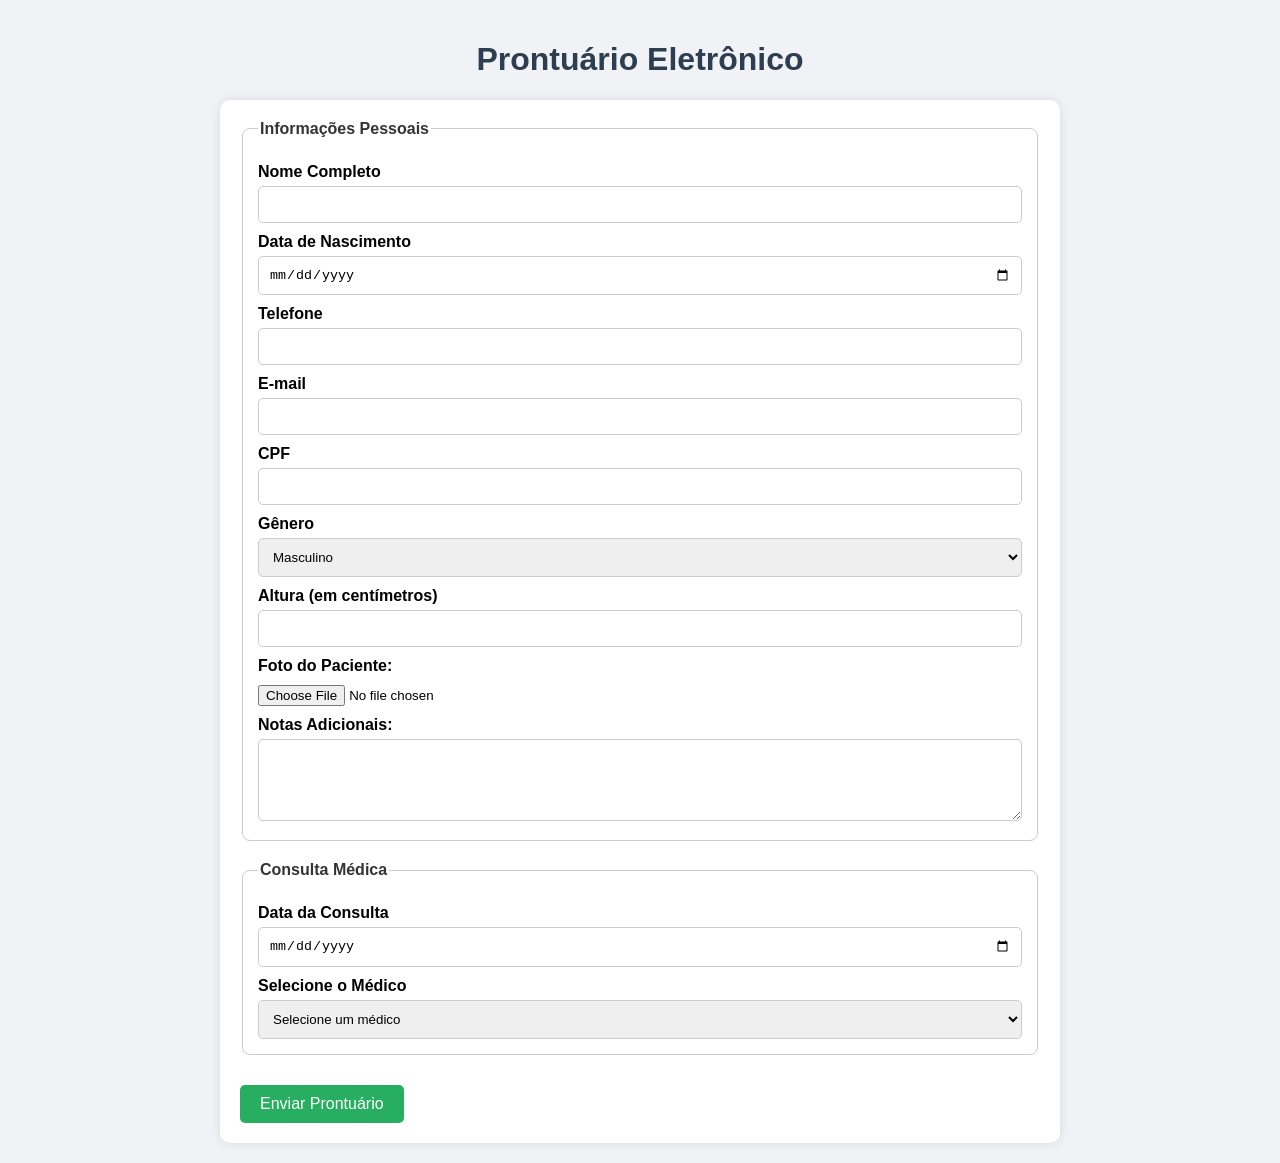
<file: prontuario do hospital.html>
<!DOCTYPE html>
<html lang="pt-BR">
<head>
  <meta charset="UTF-8" />
  <meta name="viewport" content="width=device-width, initial-scale=1.0"/>
  <title>Prontuário Eletrônico do Hospital</title>
  <style>
    body {
      font-family: Arial, sans-serif;
      background-color: #f0f2f5;
      margin: 0;
      padding: 20px;
    }

    h1 {
      text-align: center;
      color: #2c3e50;
    }

    form {
      background: white;
      padding: 20px;
      max-width: 800px;
      margin: 0 auto;
      border-radius: 10px;
      box-shadow: 0 0 10px rgba(0, 0, 0, 0.1);
    }

    fieldset {
      border: 1px solid #ccc;
      border-radius: 8px;
      padding: 15px;
      margin-bottom: 20px;
    }

    legend {
      font-weight: bold;
      color: #333;
    }

    label {
      display: block;
      margin: 10px 0 5px;
      font-weight: 600;
    }

    input[type="text"],
    input[type="date"],
    input[type="number"],
    input[type="email"],
    select,
    textarea {
      width: 100%;
      padding: 10px;
      border-radius: 5px;
      border: 1px solid #ccc;
      box-sizing: border-box;
    }

    input[type="file"] {
      margin-top: 5px;
    }

    table {
      width: 100%;
      border-collapse: collapse;
      margin-top: 10px;
    }

    table, th, td {
      border: 1px solid #aaa;
    }

    th, td {
      padding: 10px;
      text-align: left;
    }

    th {
      background-color: #ecf0f1;
    }

    tr:nth-child(even) {
      background-color: #f9f9f9;
    }

    textarea {
      resize: vertical;
    }

    button {
      padding: 10px 20px;
      background-color: #27ae60;
      color: white;
      font-size: 16px;
      border: none;
      border-radius: 5px;
      cursor: pointer;
      margin-top: 10px;
    }

    button:hover {
      background-color: #219150;
    }

    #mensagemEnvio {
      margin-top: 15px;
      font-weight: bold;
      color: green;
      display: none;
    }
  </style>
</head>
<body>

<h1>Prontuário Eletrônico</h1>

<form id="formProntuario" onsubmit="return enviarFormulario()">

  <fieldset>
    <legend>Informações Pessoais</legend>

    <label for="nome">Nome Completo</label>
    <input type="text" id="nome" name="nome" required>

    <label for="dataNascimento">Data de Nascimento</label>
    <input type="date" id="dataNascimento" name="dataNascimento" required>

    <label for="telefone">Telefone</label>
    <input type="text" id="telefone" name="telefone">

    <label for="email">E-mail</label>
    <input type="email" id="email" name="email">

    <label for="cpf">CPF</label>
    <input type="text" id="cpf" name="cpf">

    <label for="genero">Gênero</label>
    <select id="genero" name="genero">
      <option value="Masculino">Masculino</option>
      <option value="Feminino">Feminino</option>
      <option value="Outro">Outro</option>
    </select>

    <label for="altura">Altura (em centímetros)</label>
    <input type="number" id="altura" name="altura" step="1" min="0">

    <label for="foto">Foto do Paciente:</label>
    <input type="file" id="foto" name="foto">

    <label for="notas">Notas Adicionais:</label>
    <textarea id="notas" name="notas" rows="4" cols="50"></textarea>
  </fieldset>

  <fieldset>
    <legend>Consulta Médica</legend>

    <label for="dataConsulta">Data da Consulta</label>
    <input type="date" id="dataConsulta" name="dataConsulta" required>

    <label for="medico">Selecione o Médico</label>
    <select id="medico" name="medico" required>
      <option value="">Selecione um médico</option>
      <option value="Dr. João Silva - Cardiologista">Dr. João Silva - Cardiologista</option>
      <option value="Dra. Ana Souza - Pediatra">Dra. Ana Souza - Pediatra</option>
      <option value="Dr. Marcos Lima - Ortopedista">Dr. Marcos Lima - Ortopedista</option>
      <option value="Dra. Carla Mendes - Ginecologista">Dra. Carla Mendes - Ginecologista</option>
      <option value="Dr. Eduardo Rocha - Neurologista">Dr. Eduardo Rocha - Neurologista</option>
      <option value="Dra. Patrícia Nunes - Dermatologista">Dra. Patrícia Nunes - Dermatologista</option>
      <option value="Dr. Lucas Almeida - Urologista">Dr. Lucas Almeida - Urologista</option>
      <option value="Dra. Fernanda Torres - Endocrinologista">Dra. Fernanda Torres - Endocrinologista</option>
      <option value="Dr. Bruno Castro - Oftalmologista">Dr. Bruno Castro - Oftalmologista</option>
      <option value="Dra. Mariana Lopes - Reumatologista">Dra. Mariana Lopes - Reumatologista</option>
      <option value="Dr. Rafael Costa - Psiquiatra">Dr. Rafael Costa - Psiquiatra</option>
      <option value="Dra. Júlia Ramos - Oncologista">Dra. Júlia Ramos - Oncologista</option>
      <option value="Dr. Fábio Vieira - Nefrologista">Dr. Fábio Vieira - Nefrologista</option>
      <option value="Dra. Luana Peixoto - Otorrinolaringologista">Dra. Luana Peixoto - Otorrinolaringologista</option>
      <option value="Dr. Henrique Mattos - Geriatra">Dr. Henrique Mattos - Geriatra</option>
    </select>
  </fieldset>

  <button type="submit">Enviar Prontuário</button>
  <div id="mensagemEnvio">✅ Prontuário enviado com sucesso ao médico.</div>
</form>

<script>
  function enviarFormulario() {
    const nome = document.getElementById("nome").value.trim();
    const data = document.getElementById("dataNascimento").value.trim();
    const medico = document.getElementById("medico").value;

    if (!nome || !data || !medico) {
      alert("Por favor, preencha todos os campos obrigatórios.");
      return false;
    }

    document.getElementById("mensagemEnvio").style.display = "block";
    return false; // Impede o recarregamento da página
  }
</script>

</body>
</html>
</file>
